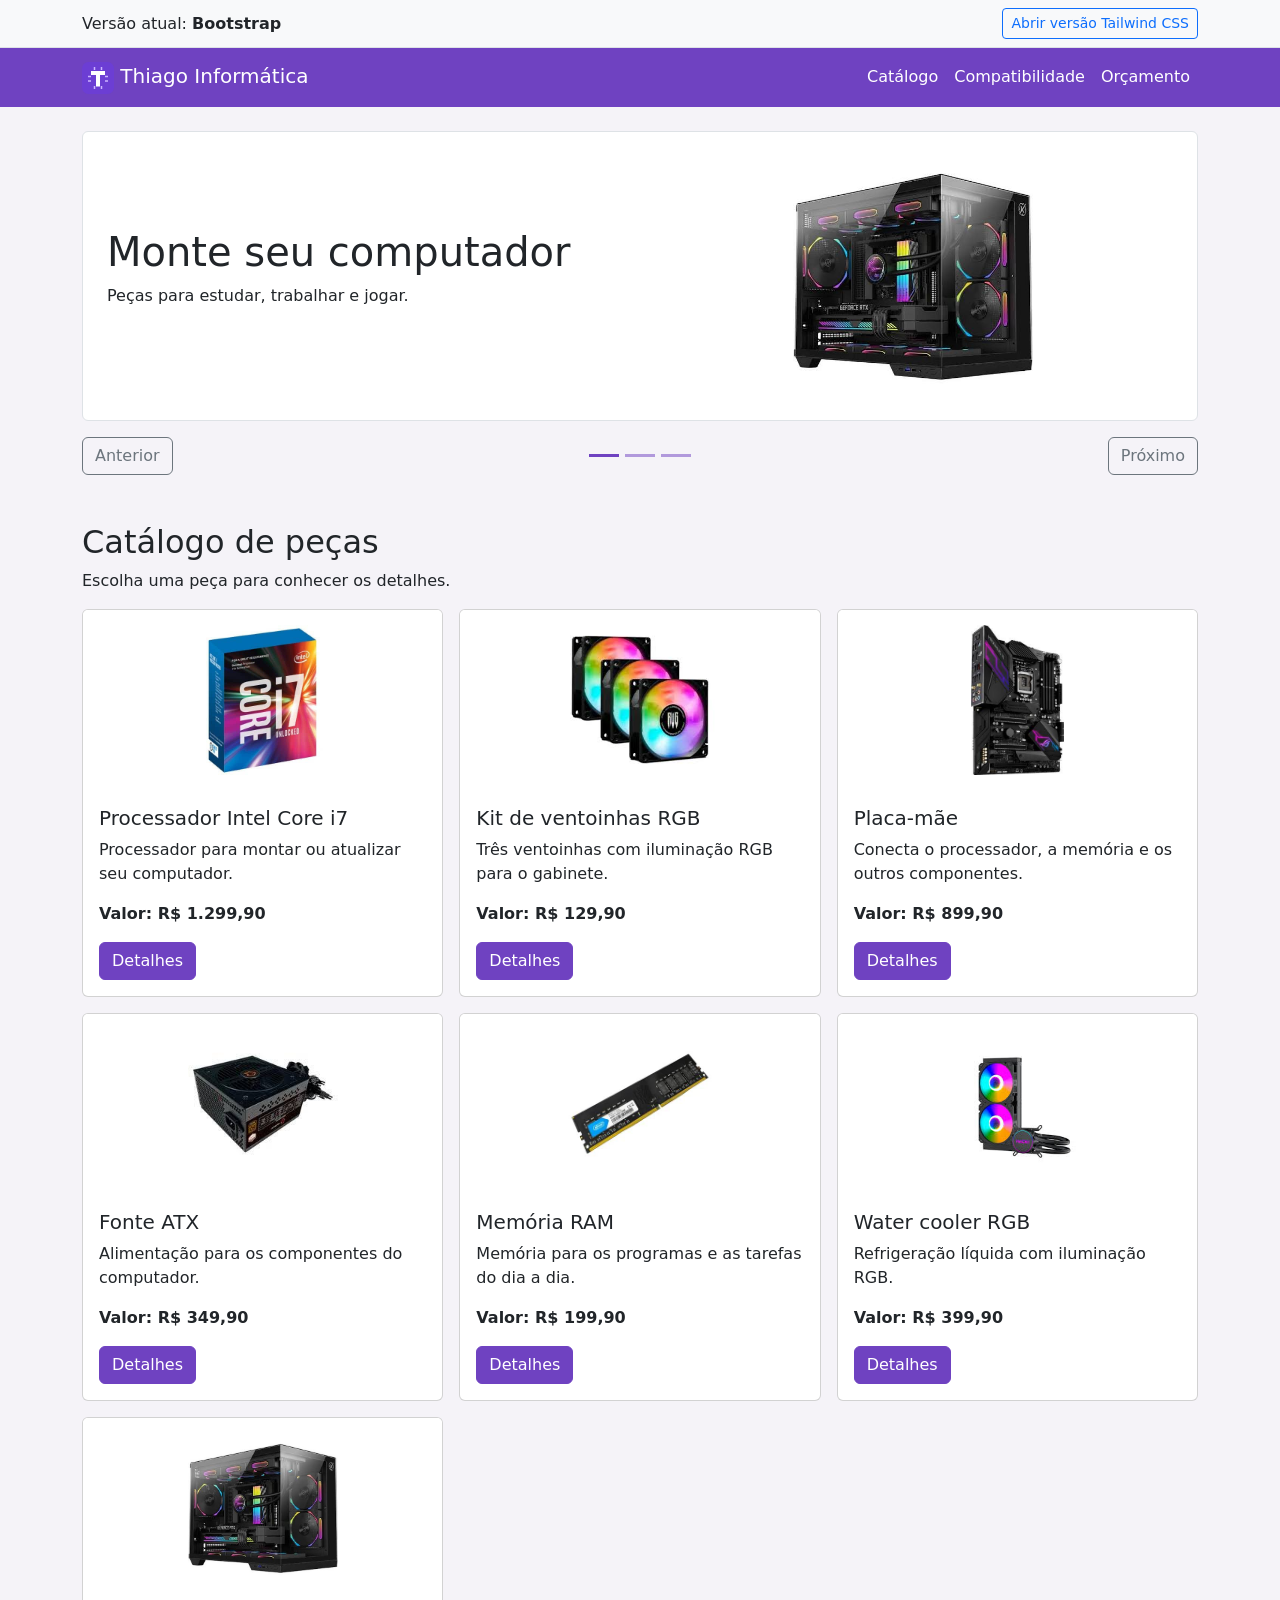
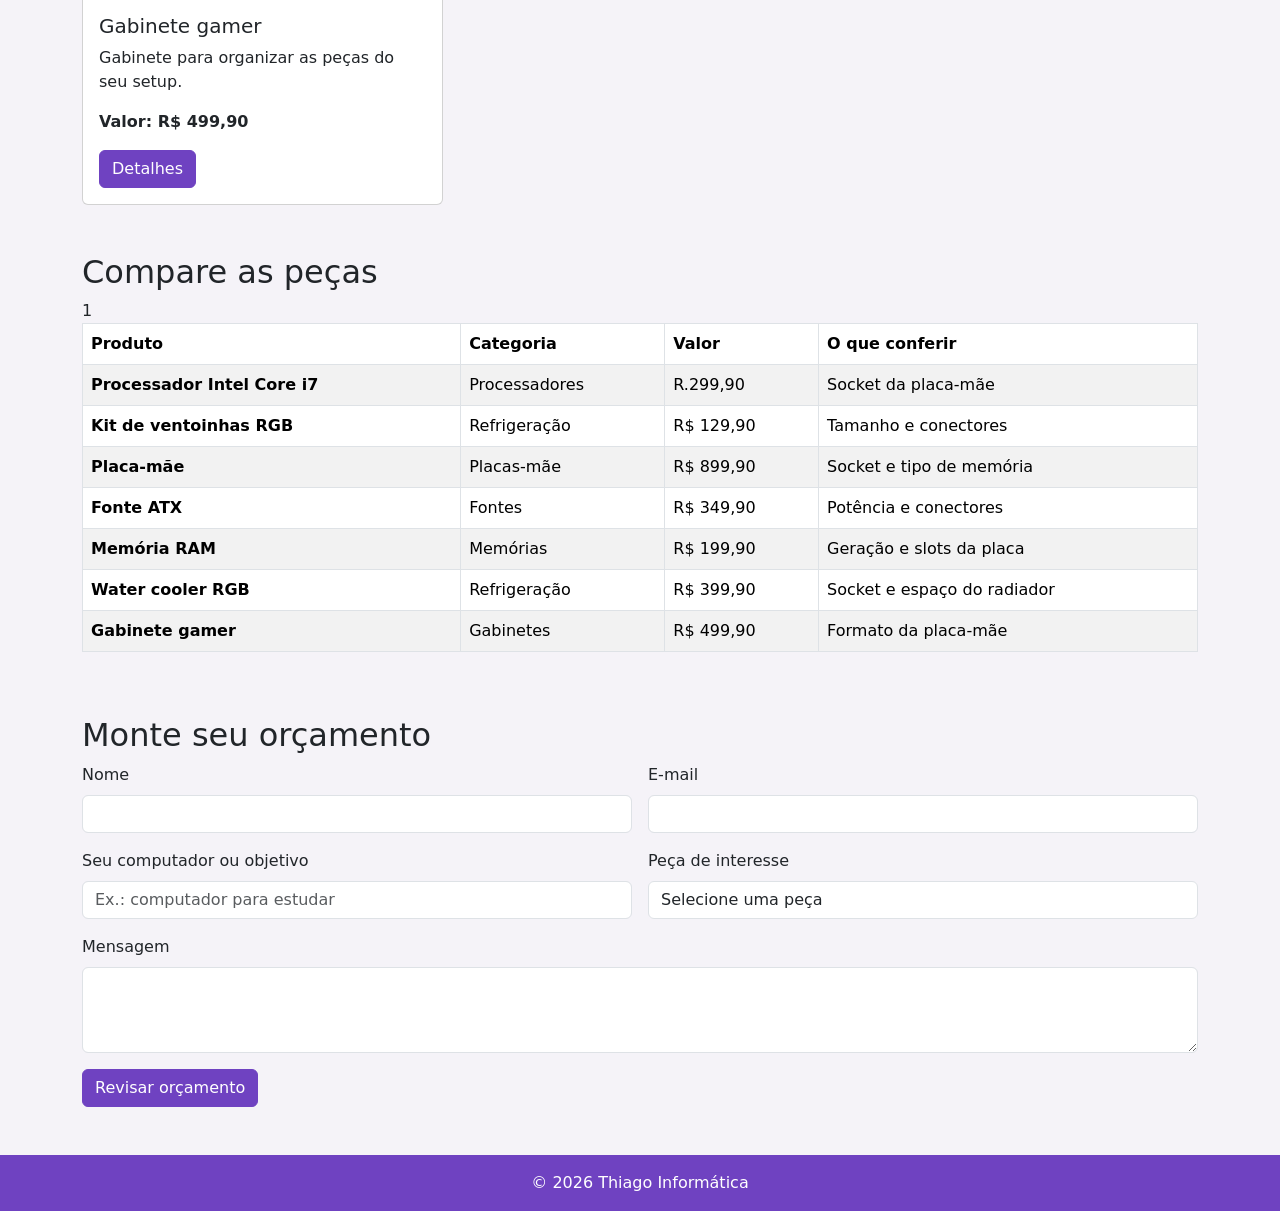
<file: index.html>
<!doctype html>
<html lang="pt-BR">
<head>
  <meta charset="utf-8">
  <meta name="viewport" content="width=device-width, initial-scale=1">
  <title>Thiago Informática | Versão Bootstrap</title>
  <link rel="icon" href="recursos/imagens/marca.svg">
  <link href="https://cdn.jsdelivr.net/npm/bootstrap@5.3.8/dist/css/bootstrap.min.css" rel="stylesheet" integrity="sha384-sRIl4kxILFvY47J16cr9ZwB07vP4J8+LH7qKQnuqkuIAvNWLzeN8tE5YBujZqJLB" crossorigin="anonymous">
  <link rel="stylesheet" href="css/estilos.css">
  <script defer src="https://cdn.jsdelivr.net/npm/bootstrap@5.3.8/dist/js/bootstrap.bundle.min.js" integrity="sha384-FKyoEForCGlyvwx9Hj09JcYn3nv7wiPVlz7YYwJrWVcXK/BmnVDxM+D2scQbITxI" crossorigin="anonymous"></script>
  <script defer src="js/aplicacao.js"></script>
</head>
<body>
  <div class="bg-light border-bottom py-2">
    <div class="container d-flex flex-wrap justify-content-between align-items-center gap-2">
      <span>Versão atual: <strong>Bootstrap</strong></span>
      <a class="btn btn-outline-primary btn-sm" href="tailwind/index.html">Abrir versão Tailwind CSS</a>
    </div>
  </div>
  <header id="inicio">

      
    <nav class="navbar navbar-expand-md navbar-dark fundo-roxo" aria-label="Navegação principal">
      <div class="container">
        <a class="navbar-brand" href="#inicio"><img src="recursos/imagens/marca.svg" width="32" height="32" alt=""> Thiago Informática</a>
        <button class="navbar-toggler" id="alternar-menu" type="button" data-bs-toggle="collapse" data-bs-target="#menu-principal" aria-controls="menu-principal" aria-expanded="false" aria-label="Abrir ou fechar menu"><span class="navbar-toggler-icon"></span></button>
        <div class="collapse navbar-collapse" id="menu-principal">
          <div class="navbar-nav ms-auto">
            <a class="nav-link" href="#catalogo">Catálogo</a>
            <a class="nav-link" href="#compatibilidade">Compatibilidade</a>
            <a class="nav-link" href="#orcamento">Orçamento</a>
          </div>
        </div>
      </div>
    </nav>
  </header>
  <main class="container py-4">

      
    <section class="mb-5" aria-label="Destaques da loja">
      <div id="carrossel" class="carousel slide" data-bs-interval="false" tabindex="0" role="region" aria-roledescription="carrossel" aria-label="Destaques">
        <div class="carousel-inner border rounded bg-white">
          <div class="carousel-item active" role="group" aria-label="1 de 3">
            <div class="row align-items-center p-4">
              <div class="col-md-6"><h1>Monte seu computador</h1><p>Peças para estudar, trabalhar e jogar.</p></div>
              <div class="col-md-6"><img class="foto-destaque" src="recursos/imagens/gabinete-gamer.jpg" alt="Gabinete gamer com computador montado" width="400" height="400"></div>
            </div>
          </div>
          <div class="carousel-item" role="group" aria-label="2 de 3">
            <div class="row align-items-center p-4">
              <div class="col-md-6"><h2>Escolha seu processador</h2><p>Encontre as peças para começar seu setup.</p></div>
              <div class="col-md-6"><img class="foto-destaque" src="recursos/imagens/processador-intel-core-i7.jpg" alt="Processador Intel Core i7" width="400" height="400"></div>
            </div>
          </div>
          <div class="carousel-item" role="group" aria-label="3 de 3">
            <div class="row align-items-center p-4">
              <div class="col-md-6"><h2>Cuide da refrigeração</h2><p>Ventoinhas e water cooler para seu computador.</p></div>
              <div class="col-md-6"><img class="foto-destaque" src="recursos/imagens/water-cooler-rgb.jpg" alt="Water cooler RGB" width="400" height="400"></div>
            </div>
          </div>
        </div>
        <div class="d-flex flex-wrap justify-content-between align-items-center gap-3 mt-3">
          <button class="btn btn-outline-secondary" type="button" data-bs-target="#carrossel" data-bs-slide="prev">Anterior</button>
          <div class="carousel-indicators position-static m-0">
            <button type="button" data-bs-target="#carrossel" data-bs-slide-to="0" class="active" aria-current="true" aria-label="Destaque 1"></button>
            <button type="button" data-bs-target="#carrossel" data-bs-slide-to="1" aria-label="Destaque 2"></button>
            <button type="button" data-bs-target="#carrossel" data-bs-slide-to="2" aria-label="Destaque 3"></button>
          </div>
          <button class="btn btn-outline-secondary" type="button" data-bs-target="#carrossel" data-bs-slide="next">Próximo</button>
        </div>
      </div>
    </section>

    
    <section id="catalogo" class="mb-5" aria-labelledby="titulo-catalogo">
      <h2 id="titulo-catalogo">Catálogo de peças</h2>
      <p>Escolha uma peça para conhecer os detalhes.</p>
      <div class="row row-cols-1 row-cols-sm-2 row-cols-lg-3 g-3">
        <div class="col">
          <article class="card h-100" data-produto="p1">
            <img class="card-img-top foto-produto" src="recursos/imagens/processador-intel-core-i7.jpg" alt="Processador Intel Core i7" width="400" height="400" loading="lazy">
            <div class="card-body">
              <h3 class="h5">Processador Intel Core i7</h3>
              <p class="descricao">Processador para montar ou atualizar seu computador.</p>
              <p class="valor fw-bold">Valor: R$ 1.299,90</p>
              <button class="btn btn-primary" type="button" data-bs-toggle="modal" data-bs-target="#modal-produto" aria-label="Detalhes: Processador Intel Core i7">Detalhes</button>
            </div>
          </article>
        </div>
        <div class="col">
          <article class="card h-100" data-produto="p2">
            <img class="card-img-top foto-produto" src="recursos/imagens/kit-ventoinhas-rgb.jpg" alt="Kit de ventoinhas RGB" width="400" height="400" loading="lazy">
            <div class="card-body">
              <h3 class="h5">Kit de ventoinhas RGB</h3>
              <p class="descricao">Três ventoinhas com iluminação RGB para o gabinete.</p>
              <p class="valor fw-bold">Valor: R$ 129,90</p>
              <button class="btn btn-primary" type="button" data-bs-toggle="modal" data-bs-target="#modal-produto" aria-label="Detalhes: Kit de ventoinhas RGB">Detalhes</button>
            </div>
          </article>
        </div>
        <div class="col">
          <article class="card h-100" data-produto="p3">
            <img class="card-img-top foto-produto" src="recursos/imagens/placa-mae.jpg" alt="Placa-mãe" width="400" height="400" loading="lazy">
            <div class="card-body">
              <h3 class="h5">Placa-mãe</h3>
              <p class="descricao">Conecta o processador, a memória e os outros componentes.</p>
              <p class="valor fw-bold">Valor: R$ 899,90</p>
              <button class="btn btn-primary" type="button" data-bs-toggle="modal" data-bs-target="#modal-produto" aria-label="Detalhes: Placa-mãe">Detalhes</button>
            </div>
          </article>
        </div>
        <div class="col">
          <article class="card h-100" data-produto="p4">
            <img class="card-img-top foto-produto" src="recursos/imagens/fonte-atx.jpg" alt="Fonte ATX" width="400" height="400" loading="lazy">
            <div class="card-body">
              <h3 class="h5">Fonte ATX</h3>
              <p class="descricao">Alimentação para os componentes do computador.</p>
              <p class="valor fw-bold">Valor: R$ 349,90</p>
              <button class="btn btn-primary" type="button" data-bs-toggle="modal" data-bs-target="#modal-produto" aria-label="Detalhes: Fonte ATX">Detalhes</button>
            </div>
          </article>
        </div>
        <div class="col">
          <article class="card h-100" data-produto="p5">
            <img class="card-img-top foto-produto" src="recursos/imagens/memoria-ram.jpg" alt="Memória RAM" width="400" height="400" loading="lazy">
            <div class="card-body">
              <h3 class="h5">Memória RAM</h3>
              <p class="descricao">Memória para os programas e as tarefas do dia a dia.</p>
              <p class="valor fw-bold">Valor: R$ 199,90</p>
              <button class="btn btn-primary" type="button" data-bs-toggle="modal" data-bs-target="#modal-produto" aria-label="Detalhes: Memória RAM">Detalhes</button>
            </div>
          </article>
        </div>
        <div class="col">
          <article class="card h-100" data-produto="p6">
            <img class="card-img-top foto-produto" src="recursos/imagens/water-cooler-rgb.jpg" alt="Water cooler RGB" width="400" height="400" loading="lazy">
            <div class="card-body">
              <h3 class="h5">Water cooler RGB</h3>
              <p class="descricao">Refrigeração líquida com iluminação RGB.</p>
              <p class="valor fw-bold">Valor: R$ 399,90</p>
              <button class="btn btn-primary" type="button" data-bs-toggle="modal" data-bs-target="#modal-produto" aria-label="Detalhes: Water cooler RGB">Detalhes</button>
            </div>
          </article>
        </div>
        <div class="col">
          <article class="card h-100" data-produto="p7">
            <img class="card-img-top foto-produto" src="recursos/imagens/gabinete-gamer.jpg" alt="Gabinete gamer" width="400" height="400" loading="lazy">
            <div class="card-body">
              <h3 class="h5">Gabinete gamer</h3>
              <p class="descricao">Gabinete para organizar as peças do seu setup.</p>
              <p class="valor fw-bold">Valor: R$ 499,90</p>
              <button class="btn btn-primary" type="button" data-bs-toggle="modal" data-bs-target="#modal-produto" aria-label="Detalhes: Gabinete gamer">Detalhes</button>
            </div>
          </article>
        </div>
      </div>
    </section>

    
    <section id="compatibilidade" class="mb-5" aria-labelledby="titulo-tabela">
      <h2 id="titulo-tabela">Compare as peças</h2>
      <div class="table-responsive" tabindex="0" role="region" aria-label="Tabela de peças">
        <table class="table table-striped table-bordered bg-white">1
          <thead><tr><th scope="col">Produto</th><th scope="col">Categoria</th><th scope="col">Valor</th><th scope="col">O que conferir</th></tr></thead>
          <tbody>
            <tr><th scope="row">Processador Intel Core i7</th><td>Processadores</td><td>R.299,90</td><td>Socket da placa-mãe</td></tr>
            <tr><th scope="row">Kit de ventoinhas RGB</th><td>Refrigeração</td><td>R$ 129,90</td><td>Tamanho e conectores</td></tr>
            <tr><th scope="row">Placa-mãe</th><td>Placas-mãe</td><td>R$ 899,90</td><td>Socket e tipo de memória</td></tr>
            <tr><th scope="row">Fonte ATX</th><td>Fontes</td><td>R$ 349,90</td><td>Potência e conectores</td></tr>
            <tr><th scope="row">Memória RAM</th><td>Memórias</td><td>R$ 199,90</td><td>Geração e slots da placa</td></tr>
            <tr><th scope="row">Water cooler RGB</th><td>Refrigeração</td><td>R$ 399,90</td><td>Socket e espaço do radiador</td></tr>
            <tr><th scope="row">Gabinete gamer</th><td>Gabinetes</td><td>R$ 499,90</td><td>Formato da placa-mãe</td></tr>
          </tbody>
        </table>
      </div>
    </section>

    
    <section id="orcamento" class="mb-4" aria-labelledby="titulo-orcamento">
      <h2 id="titulo-orcamento">Monte seu orçamento</h2>
      <form id="formulario-orcamento" class="row g-3">
        <div class="col-md-6">
          <label class="form-label" for="nome">Nome</label>
          <input class="form-control" id="nome" name="nome" required minlength="2" autocomplete="name">
        </div>
        <div class="col-md-6">
          <label class="form-label" for="email">E-mail</label>
          <input class="form-control" id="email" name="email" type="email" required autocomplete="email">
        </div>
        <div class="col-md-6">
          <label class="form-label" for="setup">Seu computador ou objetivo</label>
          <input class="form-control" id="setup" name="setup" required placeholder="Ex.: computador para estudar">
        </div>
        <div class="col-md-6">
          <label class="form-label" for="peca">Peça de interesse</label>
          <select class="form-select" id="peca" name="peca" required>
            <option value="">Selecione uma peça</option>
            <option>Processador Intel Core i7</option>
            <option>Kit de ventoinhas RGB</option>
            <option>Placa-mãe</option>
            <option>Fonte ATX</option>
            <option>Memória RAM</option>
            <option>Water cooler RGB</option>
            <option>Gabinete gamer</option>
          </select>
        </div>
        <div class="col-12">
          <label class="form-label" for="mensagem">Mensagem</label>
          <textarea class="form-control" id="mensagem" name="mensagem" rows="3" required minlength="10"></textarea>
        </div>
        <div class="col-12"><button class="btn btn-primary" type="submit">Revisar orçamento</button></div>
      </form>
      <p id="retorno-orcamento" class="alert alert-success mt-3" role="status" hidden></p>
    </section>
  </main>
  <footer class="fundo-roxo text-center py-3"><p class="mb-0">© 2026 Thiago Informática</p></footer>

  
  <div class="modal fade" id="modal-produto" tabindex="-1" aria-labelledby="titulo-modal-produto" aria-describedby="descricao-modal-produto" aria-hidden="true">
    <div class="modal-dialog modal-dialog-centered"><div class="modal-content">
      <div class="modal-header">
        <h2 class="modal-title fs-5" id="titulo-modal-produto">Detalhes da peça</h2>
        <button class="btn-close" type="button" data-bs-dismiss="modal" aria-label="Fechar detalhes"></button>
      </div>
      <div class="modal-body">
        <img id="imagem-modal-produto" class="foto-produto mb-3" src="recursos/imagens/processador-intel-core-i7.jpg" alt="">
        <p id="descricao-modal-produto"></p><p id="preco-modal-produto" class="fw-bold"></p>
      </div>
      <div class="modal-footer">
        <button class="btn btn-secondary" type="button" data-bs-dismiss="modal">Fechar</button>
        <button class="btn btn-primary" id="orcamento-produto" type="button" data-bs-dismiss="modal">Adicionar ao orçamento</button>
      </div>
    </div></div>
  </div>
</body>
</html>
</file>
<file: css/estilos.css>
body {
  background-color: #f5f3f8;
}
.fundo-roxo, .btn-primary {
  background-color: #6f42c1;
  border-color: #6f42c1;
  color: white;
}
.btn-primary:hover {
  background-color: #59359b;
  border-color: #59359b;
}
.foto-destaque {
  width: 100%;
  height: 240px;
  object-fit: contain;
}
.foto-produto {
  width: 100%;
  height: 180px;
  object-fit: contain;
  padding: 15px;
  background-color: white;
}
.carousel-indicators [data-bs-target] { background-color: #6f42c1; }
.navbar .nav-link { color: white; }
.form-select { appearance: none; background-image: none; }
section { scroll-margin-top: 20px; }
:focus-visible { outline: 3px solid #9670dc; outline-offset: 3px; }
@media (prefers-reduced-motion: reduce) {
  .carousel-item { transition: none; }
}
</file>
